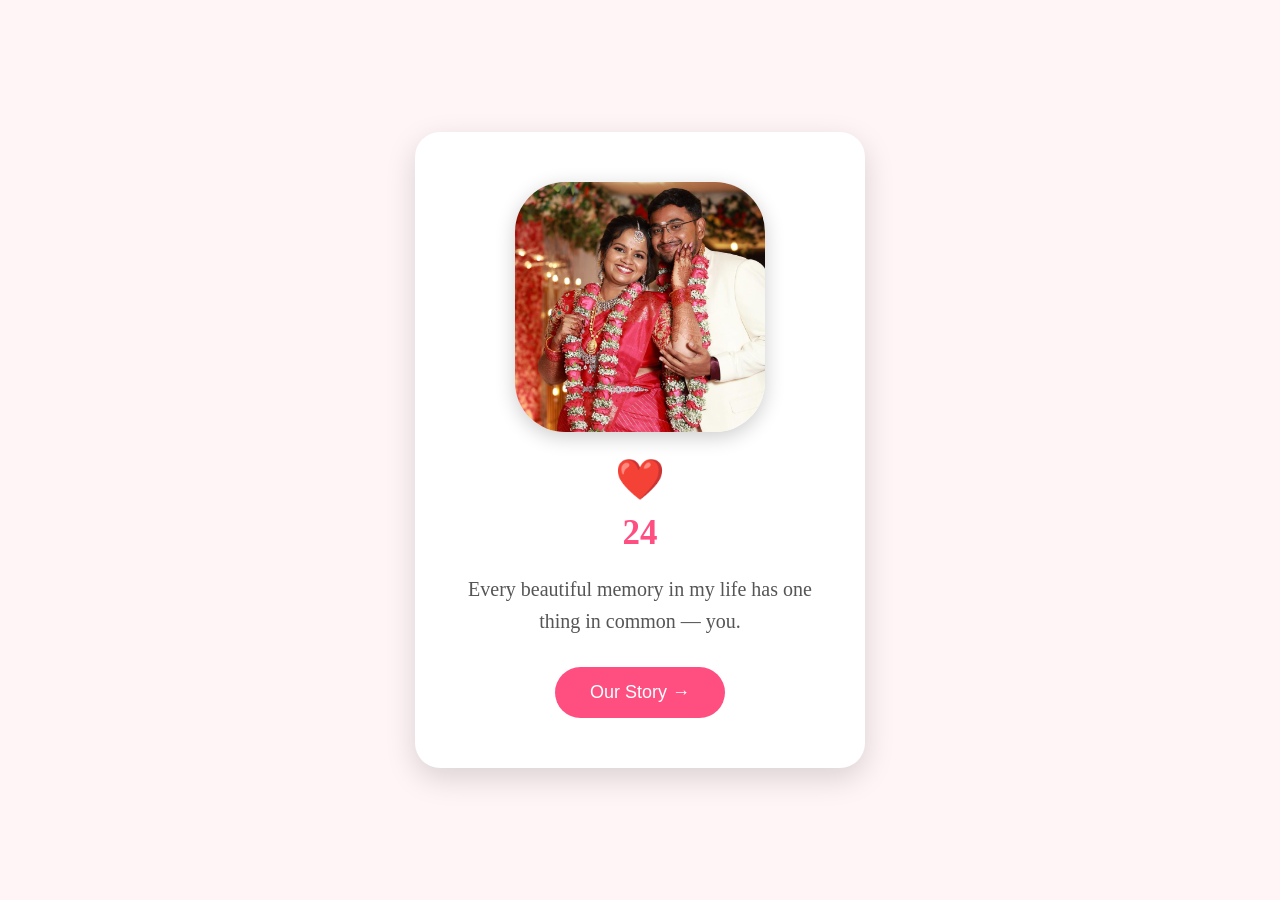
<file: index.html>
<!DOCTYPE html>
<html lang="en">

<head>

    <meta charset="UTF-8">

    <meta name="viewport" content="width=device-width, initial-scale=1.0">

    <title>Happy Birthday ❤️</title>

    <link rel="stylesheet" href="style.css">

</head>

<body class="landing">

    <div class="hero">

        <img src="assets/images/cover.jpg" alt="Our Photo">

        <h1>❤️</h1>

        <h2> <span id="age">24</span> </h2>

        <p>
            Every beautiful memory in my life
            has one thing in common —
            you.
        </p>

	<a href="timeline.html">

    		<button>
        		Our Story →
    		</button>

	</a>

    </div>

    <script src="script.js"></script>

</body>

</html>
</file>
<file: style.css>
*{

    margin:0;

    padding:0;

    box-sizing:border-box;

}

.landing{

    display:flex;

    justify-content:center;

    align-items:center;

    height:100vh;

    background:#fff5f7;

}


.hero{

    text-align:center;

    background:white;

    padding:50px;

    border-radius:25px;

    box-shadow:0 10px 30px rgba(0,0,0,.15);

    max-width:450px;

}

.hero img{

    width:250px;

    height:250px;

    object-fit:cover;

    border-radius:20%;

    box-shadow:0 5px 20px rgba(0,0,0,.2);

}

.hero h1{

    margin-top:20px;

    font-size:40px;

}

.hero h2{

    margin-top:10px;

    color:#ff4f81;

    font-size:35px;

}

.hero p{

    margin-top:20px;

    color:#555;

    font-size:20px;

    line-height:1.6;

}

button{

    margin-top:30px;

    padding:15px 35px;

    background:#ff4f81;

    color:white;

    border:none;

    border-radius:30px;

    cursor:pointer;

    font-size:18px;

    transition:.3s;

}

button:hover{

    transform:scale(1.05);

}
.timelinePage
{

    margin:0;

    background:#040102;

    font-family:Arial,sans-serif;

}
.timeline{
    text-align:center;

    width:700px;

    margin:50px auto;

}

.timeline h1{

    text-align:center;

    color:#ff4f81;

    margin-bottom:50px;

}

.event{

    background:rgb(61, 7, 7);

    padding:25px;

    margin-bottom:30px;

    border-left:6px solid #ff4f81;

    border-radius:10px;

    box-shadow:0 5px 15px rgba(0,0,0,.1);

}

.event h2{

    color:#ff4f81;

    margin-bottom:10px;

}

.event p{

    color:#555;

    line-height:1.6;

}

.timeline img{

    width:250px;

    height:250px;

    object-fit:cover;

    border-radius:20%;

    box-shadow:0 5px 20px rgba(0,0,0,.2);

}
#age{

    display:inline-block;

    transition:all 0.5s ease;

    cursor:pointer;

    color:#ff4f81;

}

.timeline img.dates{

    width:50px;

    height:50px;

    object-fit:cover;

    border-radius:20%;

    box-shadow:0 5px 20px rgba(0,0,0,.2);
    
    transition:0.3s ease;

    cursor:pointer;

}

.timeline img.dates:hover{

    transform:scale(10);

    z-index:100;

}
.heart{

    position:fixed;

    bottom:-50px;

    opacity:0.6;
    font-size:30px;

    animation:floatUp 6s linear forwards;

    pointer-events:none;
    z-index:-1;

}

@keyframes floatUp{

    0%{

        transform:translateY(0);
        opacity:0;

    }

    20%{

        opacity:1;

    }

    100%{

        transform:translate(-30px,-110vh);

        opacity:0;

    }

}

.timelinePage .specialHeart{

    position:fixed;

    font-size:40px;
    pointer-events:auto;

    cursor:pointer;

    animation:pulse 1s infinite alternate;

    z-index:9999;

}

.timelinePage .specialWrapper{

    position:fixed;

    bottom:-50px;

    animation:floatUp 6s linear infinite;

}

@keyframes pulse{

    from{

        transform:scale(1);

    }

    to{

        transform:scale(1.3);

    }

}


.timelinePage #letter{

    display:none;

    position:fixed;

    top:0;

    left:0;

    width:100%;

    height:100%;

    background:rgba(0,0,0,.6);

    justify-content:center;

    align-items:center;

    z-index:10000;

}

.timelinePage .letterBox{

    background:white;

    color:#ff4f81;

    width:350px;

    padding:30px;

    border-radius:20px;

    text-align:center;

    box-shadow:0 10px 30px rgba(0,0,0,.3);

    animation:pop 0.4s ease;

}

@keyframes pop{

    from{

        transform:scale(.5);

        opacity:0;

    }

    to{

        transform:scale(1);

        opacity:1;

    }

}
</file>
